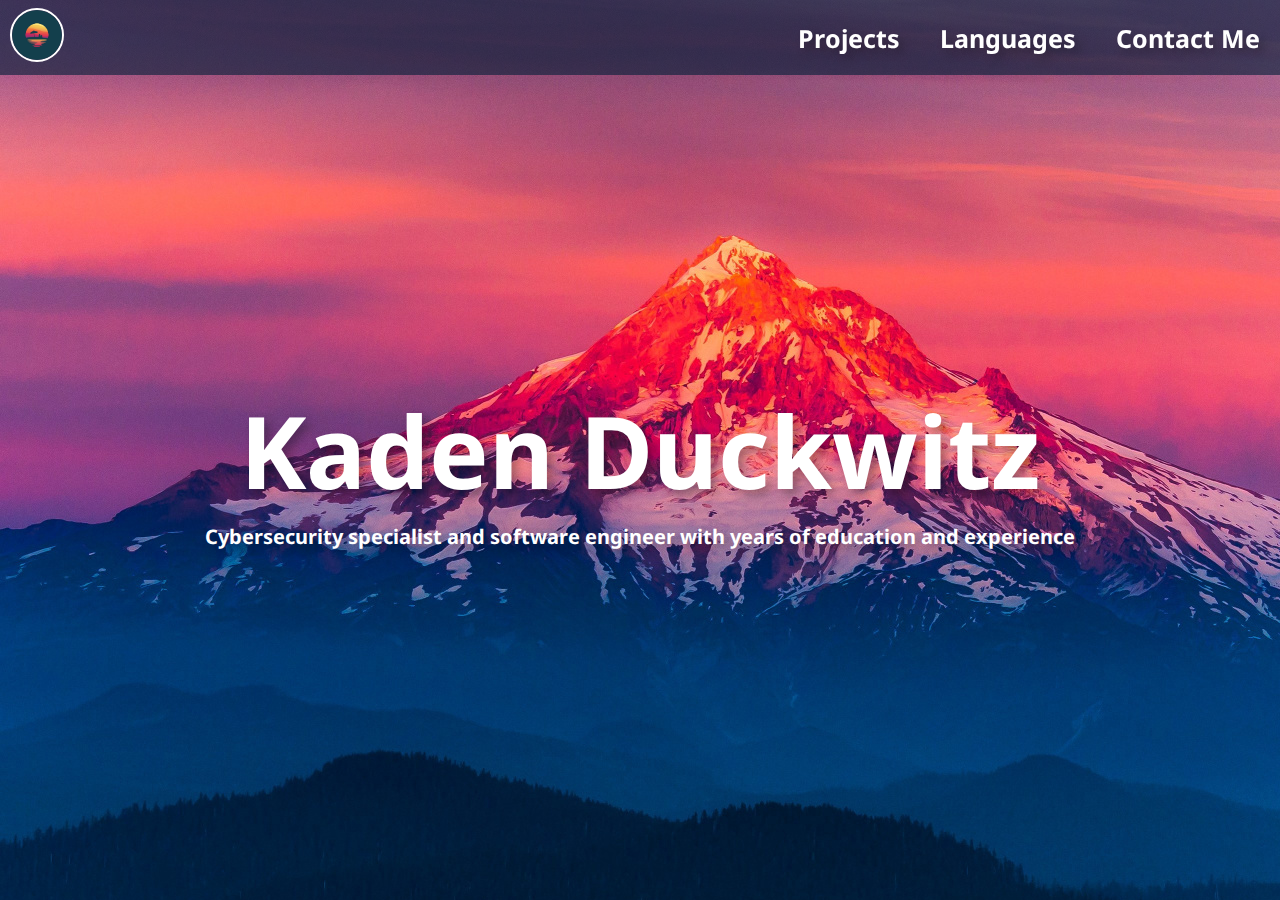
<file: index.html>
<!DOCTYPE html>
<html lang="en">
<head>
    <meta charset="UTF-8">
    <meta name="viewport" content="width=device-width, initial-scale=1.0">
    <title>Home</title>
    <link rel="icon" href="site-icon.png">
    <link rel="stylesheet" href="stylesheets/general.css">
    <link rel="stylesheet" href="stylesheets/navbar.css">
    <link rel="stylesheet" href="stylesheets/home.css">

    <link rel="preconnect" href="https://fonts.googleapis.com">
    <link rel="preconnect" href="https://fonts.gstatic.com" crossorigin>
    <link href="https://fonts.googleapis.com/css2?family=Noto+Sans:ital,wght@0,100..900;1,100..900&display=swap" rel="stylesheet">
</head>
<body>
    <div class="navbar">
        <a href="index.html">
            <img src="site-icon.png" class="navbar-icon">
        </a>
        <div class="navbar-links">
            <a href="projects.html" class="navbar-text">Projects</a>
            <a href="languages.html" class="navbar-text">Languages</a>
            <a href="contact.html" class="navbar-text">Contact Me</a>
        </div>
    </div>

    <p class="home-title">Kaden Duckwitz</p>
    <p class="home-subtitle">Cybersecurity specialist and software engineer with<br/> years of education and experience</p>
</body>
</html>
</file>
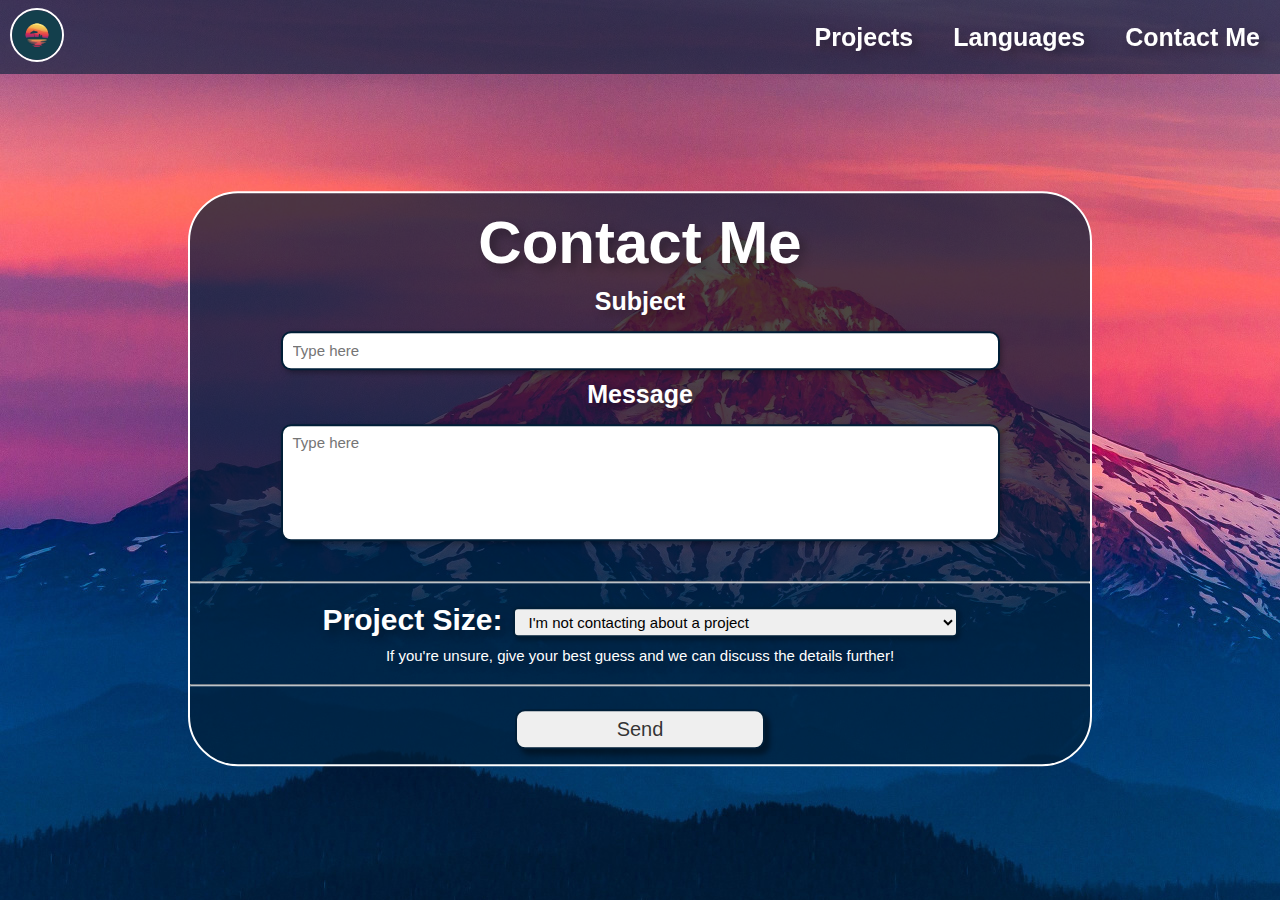
<file: contact.html>
<!DOCTYPE html>
<html lang="en">
<head>
    <meta charset="UTF-8">
    <meta name="viewport" content="width=device-width, initial-scale=1.0">
    <title>Contact</title>
    <link rel="icon" href="site-icon.png">
    <link rel="stylesheet" href="stylesheets/general.css">
    <link rel="stylesheet" href="stylesheets/navbar.css">
    <link rel="stylesheet" href="stylesheets/contact.css">
    <script src="scripts/email.js" defer></script>
</head>
<body>
    <div class="navbar">
        <a href="index.html">
            <img src="site-icon.png" class="navbar-icon">
        </a>
        <div class="navbar-links">
            <a href="projects.html" class="navbar-text">Projects</a>
            <a href="languages.html" class="navbar-text">Languages</a>
            <a href="contact.html" class="navbar-text">Contact Me</a>
        </div>
    </div>

    <div class="contact-box">
        <p class="contact-title">Contact Me</p>
        <p class="contact-subtitle">Subject</p>
        <input type="text" id="subject" class="single-line-text" placeholder="Type here">
        <p class="contact-subtitle">Message</p>
        <textarea id="message" class="message-box" placeholder="Type here"></textarea>
        <hr>
        <div class="project-size-section">
            <p class="project-size-title">Project Size: </p>
            <select id="project-size" class="project-size">
                <option>I'm not contacting about a project</option>
                <option>Small (Single feature or bug fix)</option>
                <option>Medium (Full project with a simple goal)</option>
                <option>Large (Complex project with multiple components and pieces)</option>
            </select>
        </div>
        <p class="project-size-description">If you're unsure, give your best guess and we can discuss the details further!</p>
        <hr>
        <button id="submit-button" class="submit-button">Send</button>
    </div>
</body>
</html>
</file>
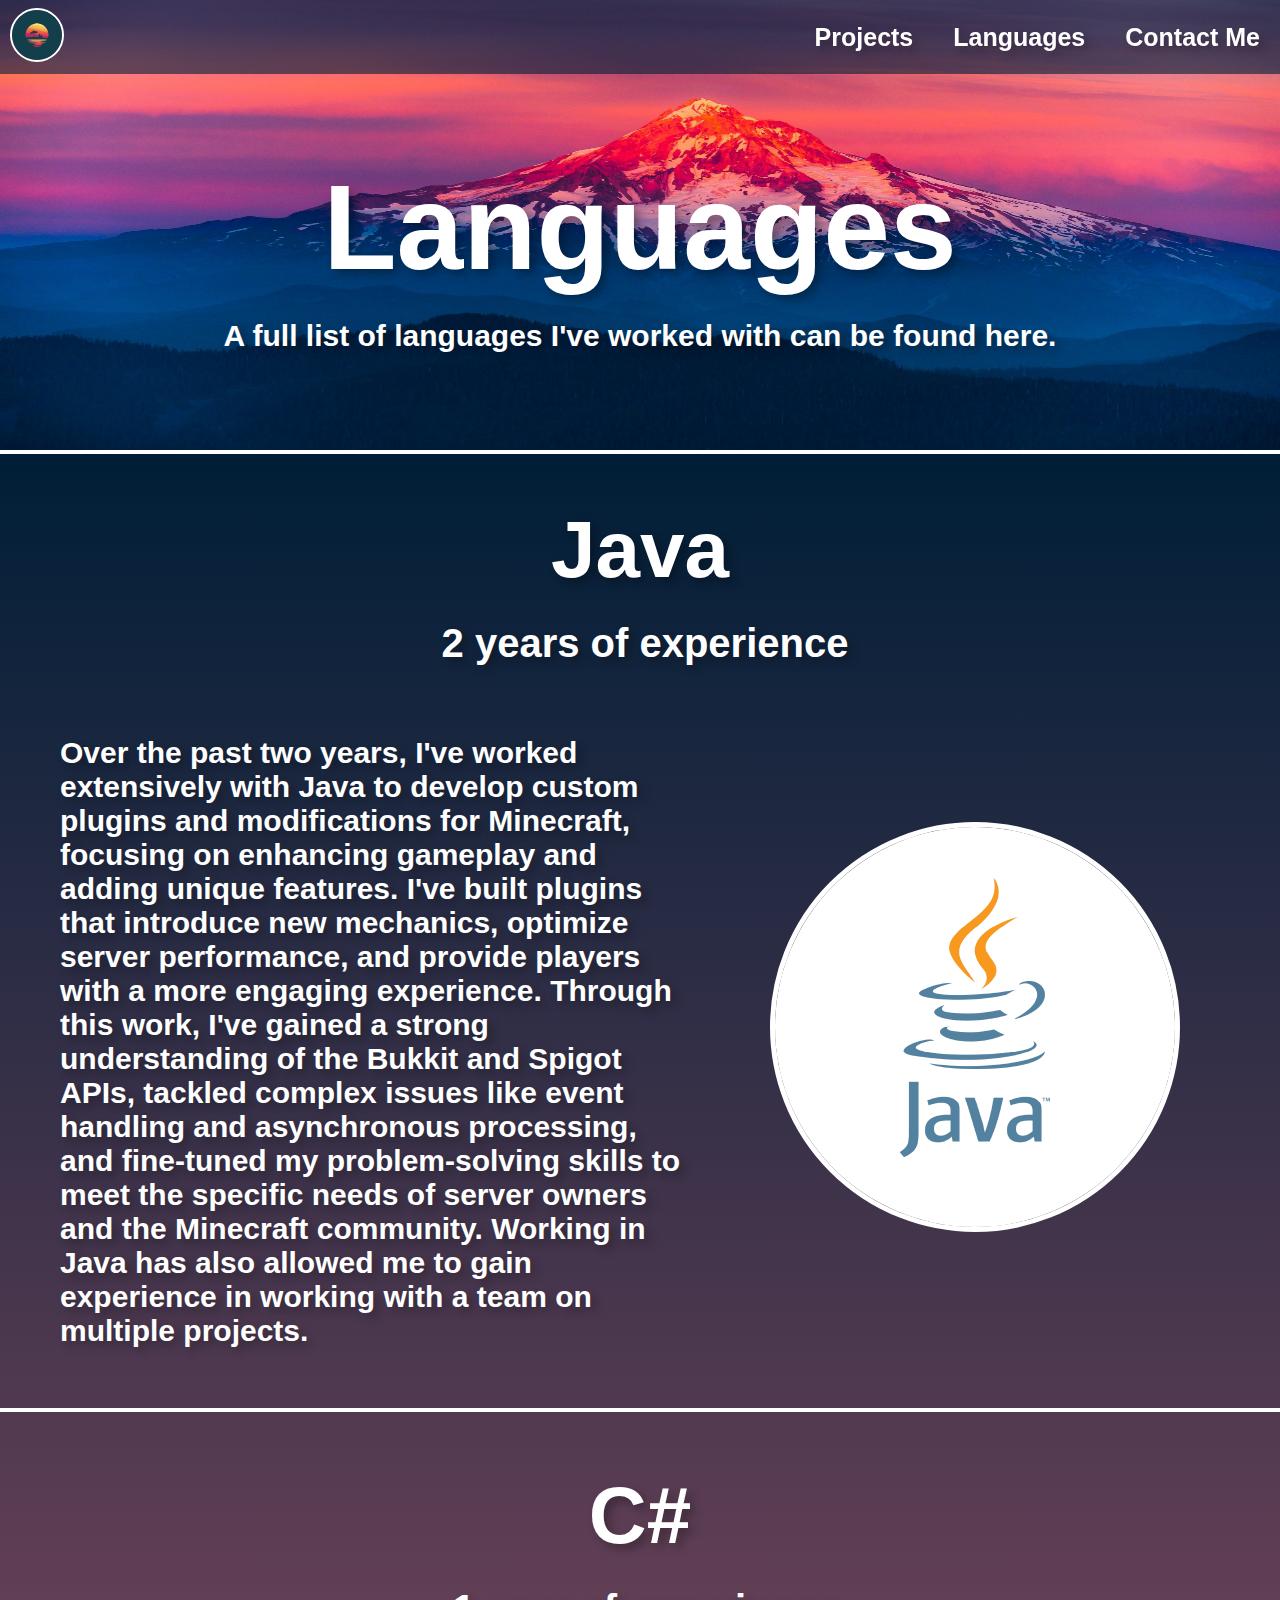
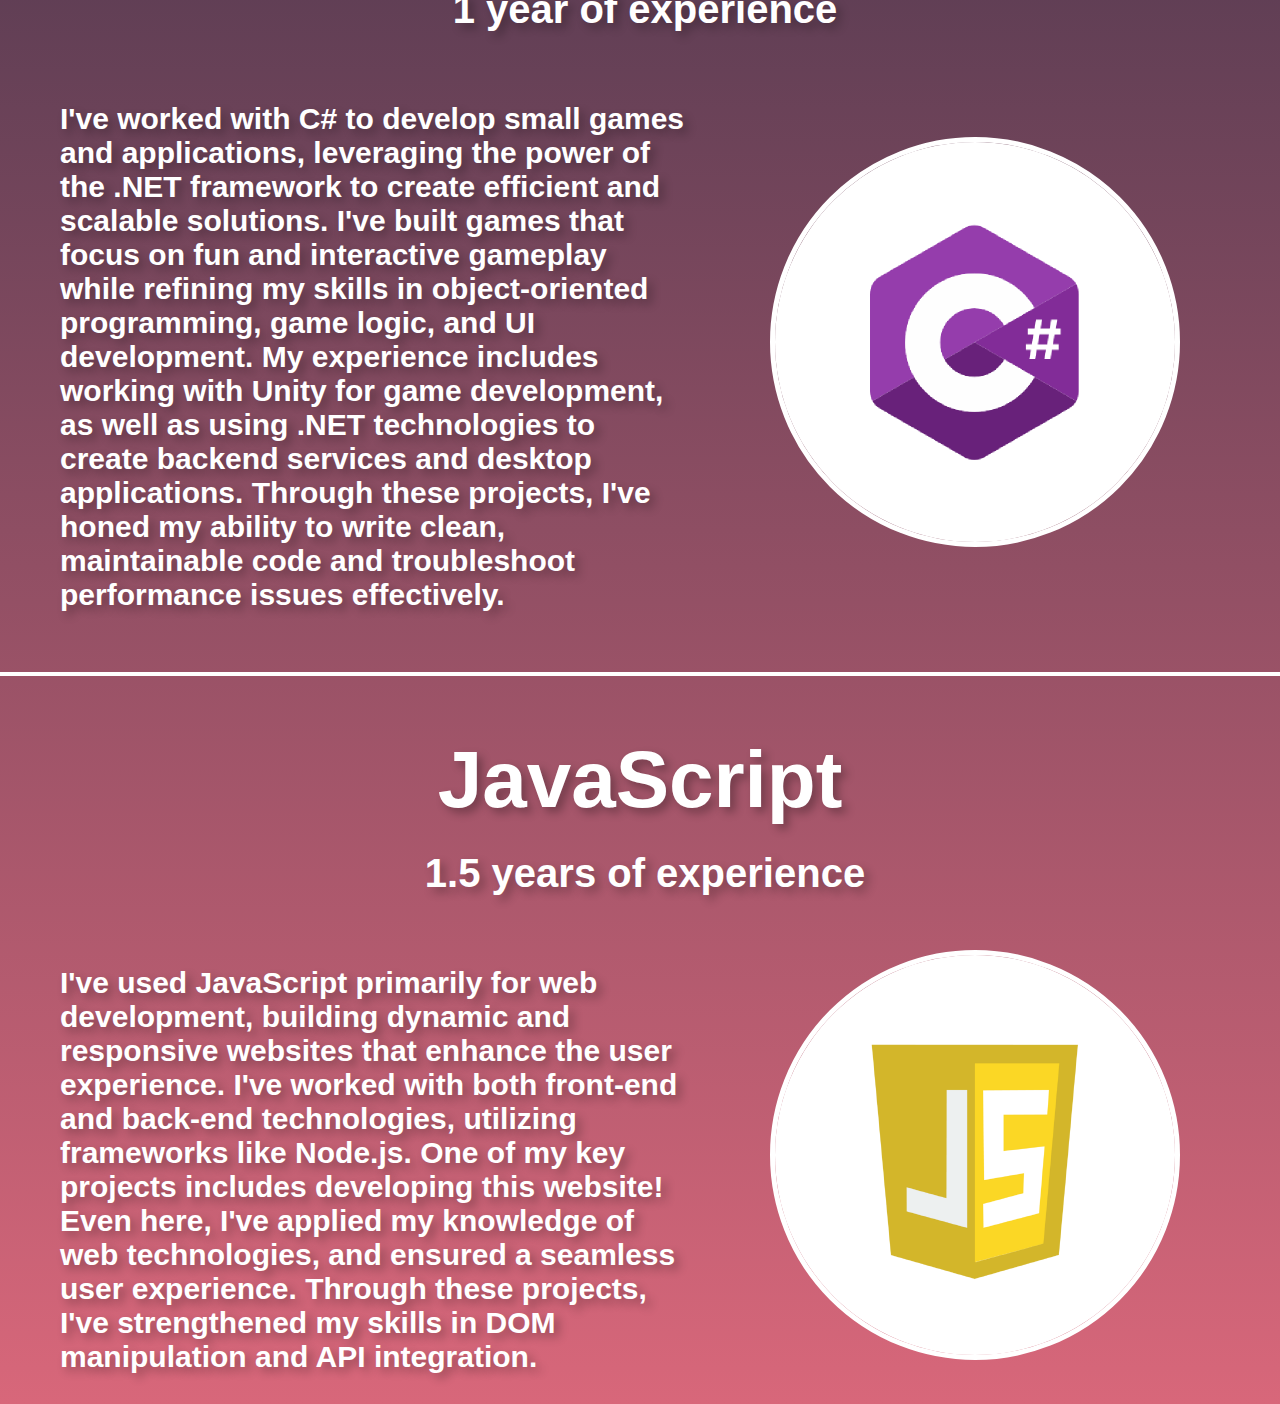
<file: languages.html>
<!DOCTYPE html>
<html lang="en">
<head>
    <meta charset="UTF-8">
    <meta name="viewport" content="width=device-width, initial-scale=1.0">
    <title>Languages</title>
    <link rel="icon" href="site-icon.png">
    <link rel="stylesheet" href="stylesheets/general.css">
    <link rel="stylesheet" href="stylesheets/navbar.css">
    <link rel="stylesheet" href="stylesheets/title.css">
    <link rel="stylesheet" href="stylesheets/list-subpage.css">
</head>
<body>
    <div class="navbar">
        <a href="index.html">
            <img src="site-icon.png" class="navbar-icon">
        </a>
        <div class="navbar-links">
            <a href="projects.html" class="navbar-text">Projects</a>
            <a href="languages.html" class="navbar-text">Languages</a>
            <a href="contact.html" class="navbar-text">Contact Me</a>
        </div>
    </div>

    <div class="title-section">
        <img src="images/general-background.jpg" class="title-background">
        <p class="title">Languages</p>
        <p class="subtitle">A full list of languages I've worked with can be found here.</p>
    </div>

    <div class="list">
        
        <div class="list-section">
            <p class="list-name">Java</p>
            <p class="list-tagline">2 years of experience</p>
            <div class="list-details">
                <div class="list-information">
                    <p class="list-description">
                        Over the past two years, I've worked extensively with Java to 
                        develop custom plugins and modifications for Minecraft, 
                        focusing on enhancing gameplay and adding unique features. 
                        I've built plugins that introduce new mechanics, optimize server 
                        performance, and provide players with a more engaging experience. 
                        Through this work, I've gained a strong understanding of the Bukkit 
                        and Spigot APIs, tackled complex issues like event handling and 
                        asynchronous processing, and fine-tuned my problem-solving skills to 
                        meet the specific needs of server owners and the Minecraft community. 
                        Working in Java has also allowed me to gain experience in working with 
                        a team on multiple projects.
                    </p>
                </div>
                <img src="images/java.png" class="list-image">
            </div>
            <hr class="separator">
        </div>

        <div class="list-section">
            <p class="list-name">C#</p>
            <p class="list-tagline">1 year of experience</p>
            <div class="list-details">
                <div class="list-information">
                    <p class="list-description">
                        I've worked with C# to develop small games and applications, 
                        leveraging the power of the .NET framework to create efficient 
                        and scalable solutions. I've built games that focus on fun and 
                        interactive gameplay while refining my skills in object-oriented 
                        programming, game logic, and UI development. My experience includes 
                        working with Unity for game development, as well as using 
                        .NET technologies to create backend services and desktop applications. 
                        Through these projects, I've honed my ability to write clean, maintainable 
                        code and troubleshoot performance issues effectively.
                    </p>
                </div>
                <img src="images/c-sharp.png" class="list-image">
            </div>
            <hr class="separator">
        </div>

        <div class="list-section">
            <p class="list-name">JavaScript</p>
            <p class="list-tagline">1.5 years of experience</p>
            <div class="list-details">
                <div class="list-information">
                    <p class="list-description">
                        I've used JavaScript primarily for web development, 
                        building dynamic and responsive websites that enhance the 
                        user experience. I've worked with both front-end and 
                        back-end technologies, utilizing frameworks like Node.js. 
                        One of my key projects includes developing this website!
                        Even here, I've applied my knowledge of web technologies, and 
                        ensured a seamless user experience. Through these projects, 
                        I've strengthened my skills in DOM manipulation and API integration.
                    </p>
                </div>
                <img src="images/javascript.png" class="list-image">
            </div>
        </div>

    </div>
</body>
</html>
</file>
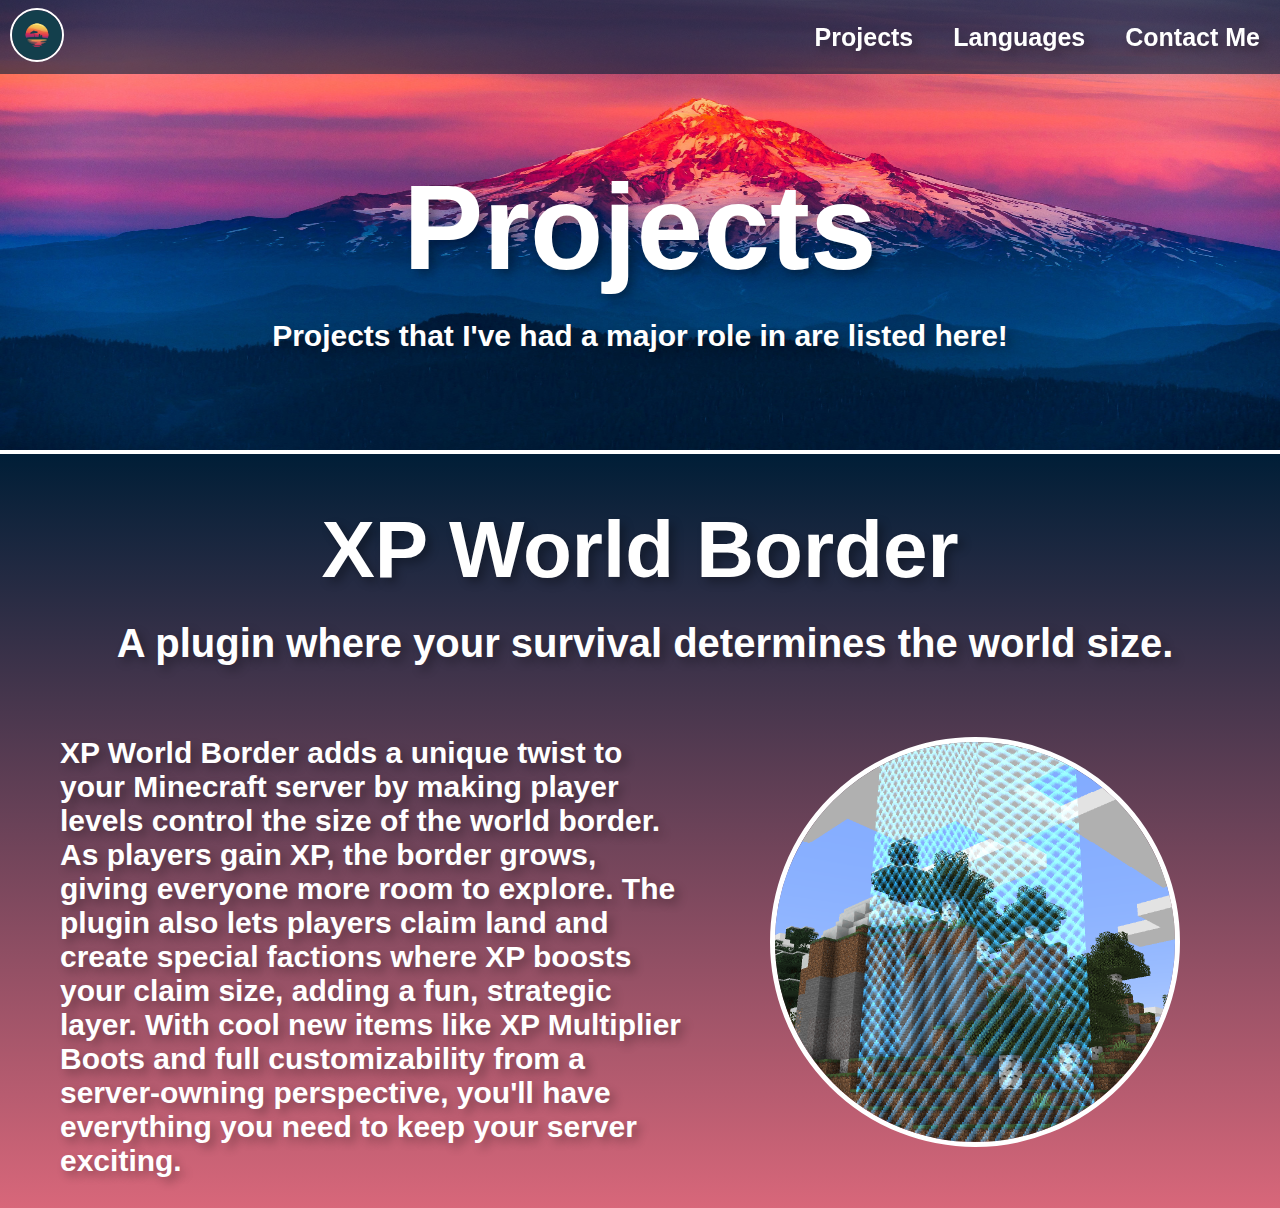
<file: projects.html>
<!DOCTYPE html>
<html lang="en">
<head>
    <meta charset="UTF-8">
    <meta name="viewport" content="width=device-width, initial-scale=1.0">
    <title>Projects</title>
    <link rel="icon" href="site-icon.png">
    <link rel="stylesheet" href="stylesheets/general.css">
    <link rel="stylesheet" href="stylesheets/navbar.css">
    <link rel="stylesheet" href="stylesheets/title.css">
    <link rel="stylesheet" href="stylesheets/list-subpage.css">
</head>
<body>
    <div class="navbar">
        <a href="index.html">
            <img src="site-icon.png" class="navbar-icon">
        </a>
        <div class="navbar-links">
            <a href="projects.html" class="navbar-text">Projects</a>
            <a href="languages.html" class="navbar-text">Languages</a>
            <a href="contact.html" class="navbar-text">Contact Me</a>
        </div>
    </div>

    <div class="title-section">
        <img src="images/general-background.jpg" class="title-background">
        <p class="title">Projects</p>
        <p class="subtitle">Projects that I've had a major role in are listed here!</p>
    </div>

    <div class="list">
        
        <div class="list-section">
            <p class="list-name">XP World Border</p>
            <p class="list-tagline">A plugin where your survival determines the world size.</p>
            <div class="list-details">
                <div class="list-information">
                    <p class="list-description">
                        XP World Border adds a unique twist to your Minecraft server 
                        by making player levels control the size of the world border. 
                        As players gain XP, the border grows, giving everyone more room 
                        to explore. The plugin also lets players claim land and create 
                        special factions where XP boosts your claim size, adding a fun, 
                        strategic layer. With cool new items like XP Multiplier Boots and full
                        customizability from a server-owning perspective, you'll have 
                        everything you need to keep your server exciting.
                    </p>
                </div>
                <img src="images/xp-world-border.png" class="list-image">
            </div>
            <!--Include this line when adding new projects: <hr class="separator">-->
        </div>

    </div>
</body>
</html>
</file>
<file: stylesheets/general.css>
body {
    margin: 0;
    padding: 0;
    font-family: "Noto Sans", sans-serif;
}

p {
    margin: 0;
    padding: 0;
}

a {
    text-decoration: none;
}
</file>
<file: stylesheets/navbar.css>
.navbar {
    position: fixed;
    left: 0;
    right: 0;
    display: flex;
    justify-content: space-between;
    align-items: center;
    background-color: rgba(0, 30, 55, 0.60);
    padding: 3px 0px 3px 0px;
    z-index: 100;
}

.navbar-icon {
    width: 50px;
    margin: 5px 0px 5px 10px;
    border: 2px solid white;
    border-radius: 50%;
    transition: opacity 0.2s;
}

.navbar-icon:hover {
    opacity: 0.6;
}

.navbar-icon:active {
    opacity: 0.3;
}

.navbar-links {
    display: flex;
    justify-content: space-between;
    margin-right: 20px;
}

.navbar-text {
    font-size: 25px;
    font-weight: bold;
    color: white;
    text-shadow: 5px 5px 10px rgba(0, 0, 0, 0.3);
    margin-left: 40px;
    transition: color 0.2s;
}

.navbar-text:hover {
    color: rgb(190, 190, 190);
}

.navbar-text:active {
    color: rgba(180, 180, 180, 0.8);
}

@media (max-width: 600px) {
    .navbar-text {
        font-size: 3vw;
        text-align: center;
    }

    .navbar-icon {
        width: 10vw;
    }
}
</file>
<file: stylesheets/home.css>
body {
    background-image: url("../images/general-background.jpg");
    background-position: center top;
}

.home-title, .home-subtitle {
    text-align: center;
    position: absolute;
    top: 50%;
    left: 50%;
    color: white;
    font-weight: bold;
    white-space: nowrap;
    text-shadow: 5px 5px 10px rgba(0, 0, 0, 0.3);
}

.home-title {
    transform: translate(-50%, -50%);
    font-size: 100px;
}

.home-subtitle {
    transform: translate(-50%, 270%);
    font-size: 20px;
}

.home-background {
    width: 100vw;
    height: 100vh;
}

@media (min-width: 900px) {
    br {
        display: none;
    }
}

@media (max-width: 900px) {
    .home-title {
        font-size: 10vw;
    }

    .home-subtitle {
        font-size: 3.5vw;
        transform: translate(-50%, 75%);
    }
}
</file>
<file: stylesheets/contact.css>
body {
    background-image: url("../images/general-background.jpg");
    background-position: center top;
}

.contact-box {
    text-align: center;
    position: absolute;
    top: 50%;
    left: 50%;
    transform: translate(-50%, -45%);
    border: 2px solid white;
    border-radius: 50px;
    width: 900px;
    background-color: rgba(0, 30, 55, 0.7);
}

.contact-title {
    color: white;
    font-weight: bold;
    white-space: nowrap;
    text-shadow: 5px 5px 10px rgba(0, 0, 0, 0.3);
    font-size: 60px;
    margin-top: 15px;
    margin-bottom: 10px;
}

.contact-subtitle {
    color: white;
    font-weight: bold;
    text-shadow: 5px 5px 10px rgba(0, 0, 0, 0.3);
    font-size: 25px;
    margin-top: 10px;
    margin-bottom: 15px;
}

.single-line-text {
    display: block;
    width: 700px;
    height: 25px;
    margin-left: auto;
    margin-right: auto;
    border: 2px solid rgb(0, 30, 55);
    border-radius: 10px;
    padding: 5px 5px 5px 10px;
    font-size: 15px;
    box-shadow: 2px 2px 5px rgba(0, 0, 0, 0.3);
}

.message-box {
    display: block;
    width: 700px;
    height: 100px;
    margin-left: auto;
    margin-right: auto;
    margin-bottom: 40px;
    padding: 8px 5px 5px 10px;
    border: 2px solid rgb(0, 30, 55);
    border-radius: 10px;
    box-shadow: 2px 2px 5px rgba(0, 0, 0, 0.3);
    resize: none;
    font-family: "Noto Sans", sans-serif;
    font-size: 15px;
}

.single-line-text:focus, .message-box:focus {
    outline: none;
}

.project-size-section {
    display: flex;
    align-items: center;
    justify-content: center;
    margin-top: 20px;
}

.project-size-title {
    color: white;
    font-weight: bold;
    text-shadow: 5px 5px 10px rgba(0, 0, 0, 0.3);
    font-size: 30px;
    margin-right: 10px;
}

.project-size {
    height: 30px;
    border: 2px solid rgb(0, 30, 55);
    box-shadow: 2px 2px 5px rgba(0, 0, 0, 0.3);
    border-radius: 5px;
    cursor: pointer;
    margin-top: 4px;
    font-size: 15px;
    padding-left: 10px;
}

.project-size-description {
    color: rgb(255, 255, 255);
    text-shadow: 5px 5px 10px rgba(0, 0, 0, 0.3);
    font-size: 15px;
    margin-top: 10px;
    margin-bottom: 20px;
}

.submit-button {
    margin-top: 15px;
    margin-bottom: 15px;
    width: 250px;
    height: 40px;
    border-radius: 10px;
    cursor: pointer;
    font-size: 20px;
    color: rgb(0, 0, 0, 0.8);
    box-shadow: 5px 5px 5px rgba(0, 0, 0, 0.4);
    border: 2px solid rgb(0, 30, 55);
}

@media (max-width: 1000px) {
    .contact-box {
        width: 80vw;
    }

    .contact-title {
        font-size: 7vw;
    }

    .single-line-text {
        width: 70vw;
    }

    .message-box {
        width: 70vw;
        height: 10vw;
    }

    .project-size-title {
        font-size: 4vw;
    }

    .project-size {
        width: 40vw;
    }

    .project-size-description {
        font-size: 3vw;
    }

    .submit-button {
        width: 50vw;
        margin-top: 2%;
        margin-bottom: 5%;
    }
}
</file>
<file: stylesheets/title.css>
.title-section {
    position: relative;
    text-align: center;
}

.title, .subtitle {
    position: absolute;
    top: 50%;
    left: 50%;
    color: white;
    font-weight: bold;
    white-space: nowrap;
    text-shadow: 5px 5px 10px rgba(0, 0, 0, 0.3);
}

.title {
    transform: translate(-50%, -50%);
    font-size: 120px;
}

.subtitle {
    transform: translate(-50%, 270%);
    font-size: 30px;
}

.title-background {
    width: 100vw;
    height: 50vh;
}

@media (max-width: 800px) {
    .title {
        font-size: 13vw;
    }

    .subtitle {
        font-size: 3vw;
    }
}
</file>
<file: stylesheets/list-subpage.css>
.separator {
    border: 2px solid white;
    margin-top: 50px;
}

.list {
    background-image: linear-gradient(#001E37, #D8677A);
    padding-bottom: 20px;
}

.list-section {
    padding-top: 50px;
}

.list-name {
    text-align: center;
    white-space: nowrap;
    font-size: 80px;
    color: white;
    font-weight: bold;
    text-shadow: 5px 5px 10px rgba(0, 0, 0, 0.3);
    margin-bottom: 25px;
}

.list-tagline {
    font-size: 40px;
    white-space: nowrap;
    text-align: center;
}

.list-details {
    display: flex;
    justify-content: space-between;
    align-items: center;
    margin-top: 30px;
}

.list-information {
    margin-left: 50px;
    width: 50%;
}

.list-tagline, .list-description {
    margin-bottom: 10px;
    margin-left: 10px;
    color: white;
    font-weight: bold;
    text-shadow: 5px 5px 10px rgba(0, 0, 0, 0.3);
}

.list-description {
    font-size: 30px;
    margin-top: 40px;
}

.list-image {
    width: 400px;
    margin-right: 100px;
    border-radius: 50%;
    border: 5px solid white;
}

@media (max-width: 1100px) {
    .list-name {
        font-size: 7vw;
    }

    .list-tagline {
        font-size: 3vw;
    }

    .list-information {
        margin-left: 5%;
    }

    .list-description {
        font-size: 3vw;
    }

    .list-image {
        width: 30vw;
        margin-right: 5%;
    }
}
</file>
